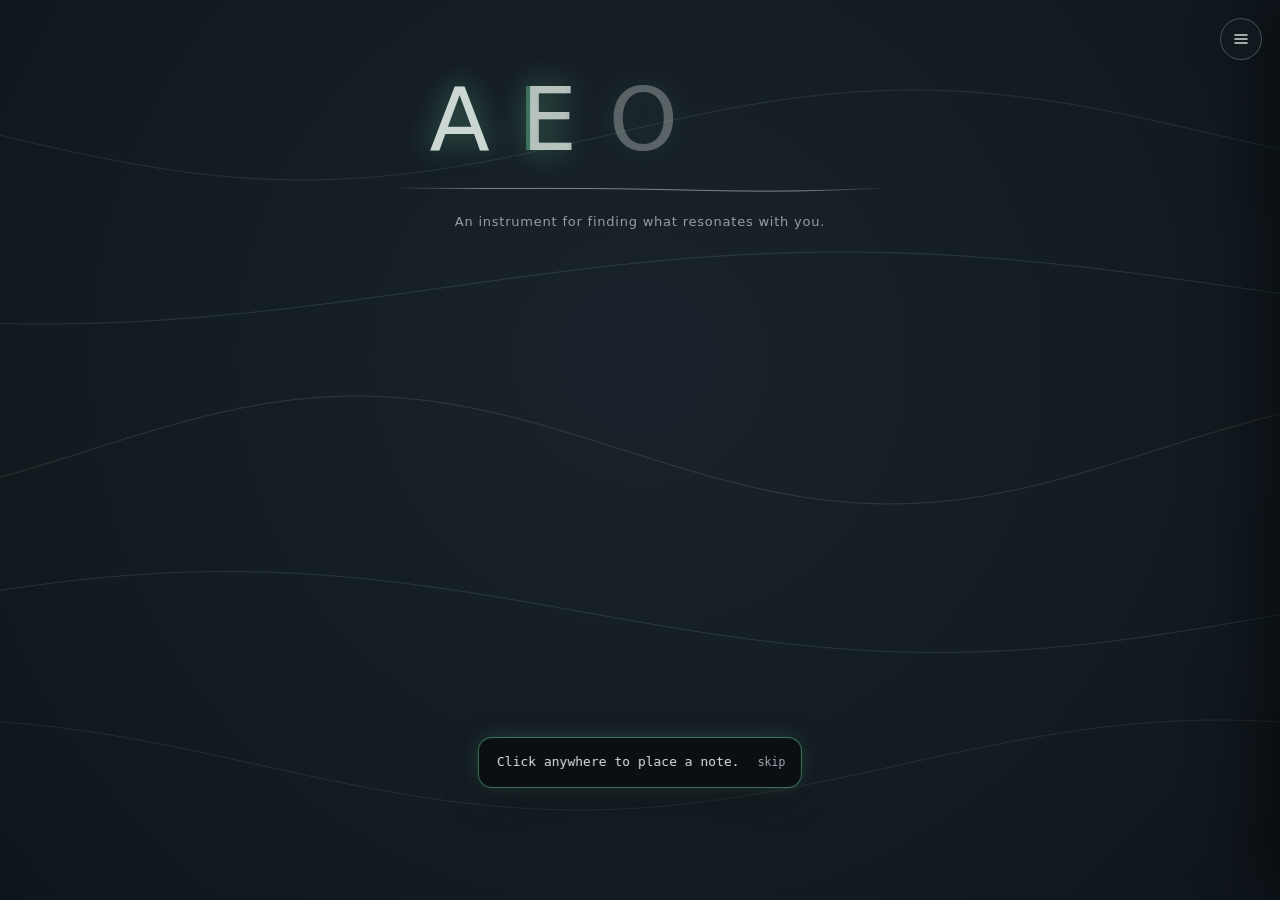
<file: index.html>
<!doctype html>
<html lang="en">
<!--
  Aeola — an instrument for finding what resonates with you.

  The name comes from the aeolian harp: an instrument played by the wind,
  whose strings sound their overtones when the air moves across them.

  A quiet homage to Brian Eno. To Music for Airports (1978), written for
  Cologne Bonn — which is why flight mode can tune the room to that
  airport's live traffic. To the tape loops of unequal length it was built
  from, which is why no two drones here retrigger in step. And to his idea
  that ambient music should be "as ignorable as it is interesting": Aeola
  is meant to work just as well half-listened-to in a plane seat as
  studied note by note.
-->
<head>
<meta charset="utf-8" />
<meta name="viewport" content="width=device-width, initial-scale=1" />
<title>Aeola</title>
<meta name="description" content="An instrument for finding what resonates with you. Hear what happens between notes: where they settle, where they clash.">
<meta name="theme-color" content="#0b0f12">
<link rel="manifest" href="manifest.webmanifest">
<link rel="icon" type="image/png" sizes="32x32" href="icons/favicon-32.png">
<link rel="apple-touch-icon" href="icons/apple-touch-icon.png">
<meta name="apple-mobile-web-app-capable" content="yes">
<meta name="mobile-web-app-capable" content="yes">
<meta name="apple-mobile-web-app-title" content="Aeola">
<meta name="apple-mobile-web-app-status-bar-style" content="black">
<!-- Link previews (Messages, LinkedIn, Slack…). Absolute URLs: most
     scrapers ignore relative ones. Update if Aeola moves to its own domain. -->
<meta property="og:type" content="website">
<meta property="og:url" content="https://aeola.vercel.app/">
<meta property="og:title" content="Aeola">
<meta property="og:description" content="An instrument for finding what resonates with you. Hear what happens between notes: where they settle, where they clash.">
<meta property="og:image" content="https://aeola.vercel.app/icons/og-image.png">
<meta property="og:image:width" content="1200">
<meta property="og:image:height" content="630">
<meta name="twitter:card" content="summary_large_image">
<link rel="stylesheet" href="css/aeola.css">
<!-- Anonymous usage counts (Umami): no cookies, no personal data. Counted only
     on the live site; the #hash (where a shared room lives) is never sent. -->
<script defer src="https://cloud.umami.is/script.js" data-website-id="f40b55ef-1174-4828-bca5-76272771ef7b"
        data-domains="aeola.vercel.app" data-exclude-hash="true" data-exclude-search="true" data-do-not-track="true"></script>
</head>
<body>
  <canvas id="stage"></canvas>
  <button class="menu-open" id="menuBtn" aria-label="Menu" aria-controls="menuDrawer" aria-expanded="false">
    <svg viewBox="0 0 18 18" aria-hidden="true"><path d="M3 5h12M3 9h12M3 13h12"/></svg>
  </button>
  <div class="menu-shade" id="menuScrim"></div>
  <div class="toast" id="maxNodesToast">All 8 notes are locked — unlock one to add another.</div>

  <div class="help-backdrop" id="helpBackdrop">
    <div class="help-modal">
      <button class="close-btn" id="helpModalClose">&times;</button>
      <div class="help-modal-title">Aeola</div>
      <ul class="help-list">
        <li>Tap a placed note to open its menu — lock it there, shape it, or move it.</li>
        <li class="desktop-only">Press space to dial in a note's sound before placing it.</li>
        <li>Press and drag before releasing to make a note bigger and louder.</li>
        <li>The little spinning discs are <b>synchroscopes</b>. Where two notes' overtones
            almost meet, they throb against each other — the disc turns once per throb and
            stands still when they lock. A shaking line is turbulence: overtones too close
            to fuse, too far apart to throb.</li>
        <li><b>north</b> picks the tuning. <b>magnetic</b> is the piano's: close to pure
            everywhere, exact nowhere. <b>true</b> tunes each chord to pure ratios, so it
            stops beating inside itself — but not with its neighbours. No tuning settles
            everything at once.</li>
        <li>Pure notes are single sine waves with no overtones to collide. Give a note a
            resonant, nasal or cold timbre to hear its overtones at work.</li>
        <li><b>autopilot</b> takes the controls. <b>drift</b> sets every note
            wandering. <b>flight</b> tunes it to live air traffic over a real airport —
            each aircraft becomes a note, rising through the registers as it climbs.</li>
      </ul>
      <button class="help-intro" id="helpIntroBtn">show the intro again</button>
      <p class="help-paper">For the theory and the mathematics, there is <a id="paperLink" href="theory.html" target="_blank" rel="noopener">a paper</a>.</p>
      <div class="help-ask">
        <span>Would you want Aeola as an app, with sound that keeps playing when the screen is off?</span>
        <button class="help-ask-btn" id="appInterestBtn">I'd want that</button>
      </div>
      <blockquote class="help-epigraph">
        “As artists we don’t finish it: we start it. It goes on to have a life without us, a life we didn’t predict.”
        <cite>Brian Eno &amp; Bette Adriaanse, <i>What Art Does: An Unfinished Theory</i></cite>
      </blockquote>
      <div class="help-foot">
        <div class="help-credit"><span id="versionStamp"></span> · Live traffic from adsb.lol (ODbL) · MP3 export by LAME (lame.sourceforge.net) · Anonymous usage counts, no cookies (Umami)</div>
        <div class="help-links">
          <a class="help-support" id="supportLink" href="https://ko-fi.com/aeola" target="_blank" rel="noopener">Support Aeola</a>
          <a class="help-feedback" id="feedbackLink">Feedback</a>
          <a class="help-source" id="sourceLink" href="https://github.com/orgfwd/aeola" target="_blank" rel="noopener">Source code (GPL)</a>
        </div>
      </div>
    </div>
  </div>
  <div class="shutter" id="shutter">
    <div class="shutter-blade top"></div>
    <div class="shutter-blade bottom"></div>
  </div>
  <div class="overlay">
    <div class="top">
      <!-- The opening title. Each letter arrives with a green twin a little
           out of step and beating against it; the beat slows and the pair
           lock, one letter after another, the way a string is tuned by ear.
           The line beneath is the string (title.js). Everything here steps
           aside at the first touch. -->
      <div class="title" id="title">
        <h1 class="wordmark" aria-label="Aeola">
          <span class="wm-l" data-l="A" aria-hidden="true">A</span><span class="wm-l" data-l="E" aria-hidden="true">E</span><span class="wm-l" data-l="O" aria-hidden="true">O</span><span class="wm-l" data-l="L" aria-hidden="true">L</span><span class="wm-l" data-l="A" aria-hidden="true">A</span>
        </h1>
        <div class="wm-string" aria-hidden="true">
          <svg viewBox="0 0 400 24" preserveAspectRatio="none"><defs><linearGradient id="wmStringFade" x1="0" x2="1" y1="0" y2="0"><stop offset="0" stop-color="rgb(226,236,230)" stop-opacity="0"/><stop offset="0.18" stop-color="rgb(226,236,230)" stop-opacity="0.5"/><stop offset="0.82" stop-color="rgb(226,236,230)" stop-opacity="0.5"/><stop offset="1" stop-color="rgb(226,236,230)" stop-opacity="0"/></linearGradient></defs><path id="wmStringPath" d="M0 12 L400 12" fill="none" stroke="url(#wmStringFade)" stroke-width="1" vector-effect="non-scaling-stroke"/></svg>
          <span class="wm-lamp"></span>
        </div>
        <p class="tagline">An instrument for finding what resonates with you.</p>
      </div>
      <div class="hint" id="hint">
        <p><span class="touch-only">Tap</span><span class="desktop-only">Click</span> anywhere for a soft note.</p>
        <p>Press and pull outward for a bigger, louder one.</p>
        <p><span class="touch-only">Tap</span><span class="desktop-only">Click</span> a note to lock it or shape its sound. Drag to move it.</p>
        <p class="desktop-only">Press space to shape a sound before you place it.</p>
        <p>Everything else is in the menu<span class="desktop-only">, top right</span>.</p>
      </div>
    </div>
  </div>

  <!-- The menu, grouped by intent, in the order you're likely to need it:
       let the room play, tune it, shape the sound, understand it, keep it —
       and, set apart at the end, clear it. Same menu on phone and desktop. -->
  <nav class="menu" id="menuDrawer" aria-label="Menu" aria-hidden="true">
    <div class="menu-head">
      <button class="menu-x" id="menuDrawerClose" aria-label="Close menu">&times;</button>
    </div>

    <section class="menu-group">
      <h2 class="menu-label">autopilot</h2>
      <div class="menu-row"><span class="row-title">flight</span><div class="seg" id="flightSeg" role="radiogroup" aria-label="Flight mode: live air traffic over a real airport"><button role="radio" data-value="-1">off</button><button role="radio" data-value="0">Arlanda</button><button role="radio" data-value="1">Cologne</button></div></div>
    </section>

    <section class="menu-group">
      <h2 class="menu-label">tuning</h2>
      <div class="menu-row"><span class="row-title">north</span><div class="seg" id="northSeg" role="radiogroup" aria-label="North: how the notes are tuned"><button role="radio" data-value="magnetic">magnetic</button><button role="radio" data-value="true">true</button></div></div>
      <div class="menu-row"><span class="row-title">new notes</span><div class="seg" id="qualitySeg" role="radiogroup" aria-label="Chord quality of new notes"><button role="radio" data-value="random">random</button><button role="radio" data-value="major">major</button><button role="radio" data-value="minor">minor</button></div></div>
      <div class="menu-row"><span class="row-title">notes</span><div class="seg" id="notesSeg" role="radiogroup" aria-label="Notes in the grid: 7 (the white keys) or all 12"><button role="radio" data-value="7">7</button><button role="radio" data-value="12">12</button></div></div>
    </section>

    <section class="menu-group">
      <h2 class="menu-label">sound</h2>
      <button class="menu-item" id="weatherBtn" data-closes-menu><svg class="item-icon" viewBox="0 0 20 20" aria-hidden="true"><path d="M6 14h8a3 3 0 0 0 .4-6A4.5 4.5 0 0 0 5.8 8.6 2.8 2.8 0 0 0 6 14z"/><path d="M4 17h6M12 17h3"/></svg><span class="item-text"><span class="item-title">weather</span><span class="item-sub">shimmer · saturation · phase</span></span><svg class="item-chev" viewBox="0 0 10 10" aria-hidden="true"><path d="M3.5 2 6.5 5 3.5 8"/></svg></button>
      <button class="menu-item" id="captureBtn"><svg class="item-icon" viewBox="0 0 20 20" aria-hidden="true"><rect x="7.5" y="2.5" width="5" height="9" rx="2.5"/><path d="M4.5 9.5a5.5 5.5 0 0 0 11 0M10 15v2.5"/></svg><span class="item-text"><span class="item-title">field recording</span><span class="item-sub">loop 3 seconds from the mic</span></span></button>
    </section>

    <section class="menu-group">
      <h2 class="menu-label">see &amp; learn</h2>
      <button class="menu-item" id="snapshotBtn" data-closes-menu><svg class="item-icon" viewBox="0 0 20 20" aria-hidden="true"><circle cx="10" cy="10" r="7"/><circle cx="10" cy="10" r="2.6"/></svg><span class="item-text"><span class="item-title">snapshot</span><span class="item-sub">the harmony right now</span></span><svg class="item-chev" viewBox="0 0 10 10" aria-hidden="true"><path d="M3.5 2 6.5 5 3.5 8"/></svg></button>
      <div class="menu-row"><span class="row-title">show</span><div class="seg chips" role="group" aria-label="Show on the canvas"><button id="gridToggle" role="switch" aria-checked="false">grid</button><button id="revealToggle" role="switch" aria-checked="false">chord names</button></div></div>
      <button class="menu-item" id="helpBtnMobile" data-closes-menu><svg class="item-icon" viewBox="0 0 20 20" aria-hidden="true"><circle cx="10" cy="10" r="7"/><path d="M8 8a2 2 0 1 1 2.6 1.9c-.4.2-.6.5-.6.9v.7"/><circle cx="10" cy="13.8" r=".4"/></svg><span class="item-text"><span class="item-title">how this works</span><span class="item-sub">synchroscopes, north, autopilot</span></span><svg class="item-chev" viewBox="0 0 10 10" aria-hidden="true"><path d="M3.5 2 6.5 5 3.5 8"/></svg></button>
    </section>

    <section class="menu-group">
      <h2 class="menu-label">keep</h2>
      <button class="menu-item" id="exportBtn"><svg class="item-icon" viewBox="0 0 20 20" aria-hidden="true"><path d="M10 3v9M6.5 8.5 10 12l3.5-3.5M4 15.5h12"/></svg><span class="item-text"><span class="item-title">export MP3</span><span class="item-sub">record what you hear, save it as a file</span></span></button>
    </section>

    <button class="menu-clear" id="clearBtn">clear the airspace</button>
  </nav>

  <!-- The two controls worth a thumb, revealed once they mean something
       (lock all after the first note, drift after the second). -->
  <div class="mobile-dock">
    <button class="dock-btn" id="dockDriftBtn" hidden></button>
    <button class="dock-btn" id="dockLockBtn" hidden>lock all</button>
  </div>

  <!-- First-run intro: one line at a time, advancing when you do the thing. -->
  <div class="coach" id="coach" hidden>
    <span class="coach-text" id="coachText"></span>
    <button class="coach-skip" id="coachSkip">skip</button>
  </div>

  <div class="node-panel" id="nodePanel">
    <button class="close-btn" id="nodePanelClose">&times;</button>
    <div class="panel-title" id="panelTitle">next note — set it up, then tap anywhere to place</div>
    <div class="panel-row">
      <div class="reveal-toggle" id="lockToggle">
        <span>lock in place</span>
        <span class="switch"></span>
      </div>
    </div>
    <div class="panel-row">
      <div class="panel-label">timbre</div>
      <div class="pill-group" id="timbreGroup">
        <div class="pill" data-value="pure">pure</div>
        <div class="pill" data-value="warm">warm</div>
        <div class="pill" data-value="resonant">resonant</div>
        <div class="pill" data-value="nasal">nasal</div>
      </div>
    </div>
    <div class="panel-row">
      <div class="panel-label">tonal color</div>
      <div class="pill-group" id="colorGroup">
        <div class="pill" data-value="triad">triad</div>
        <div class="pill" data-value="add9">+9</div>
        <div class="pill" data-value="sus4">sus4</div>
        <div class="pill" data-value="open5th">open 5th</div>
      </div>
    </div>
    <div class="panel-row">
      <div class="panel-label">vibrato</div>
      <input type="range" id="vibratoSlider" min="0" max="100" value="35">
    </div>
    <div class="panel-row">
      <div class="panel-label">reverb</div>
      <input type="range" id="reverbSlider" min="0" max="100" value="0">
    </div>
    <div class="panel-row">
      <div class="panel-label">delay</div>
      <input type="range" id="delaySlider" min="0" max="100" value="60">
    </div>
    <div class="panel-row">
      <div class="panel-label">stretch</div>
      <input type="range" id="stretchSlider" min="0" max="100" value="20">
    </div>
  </div>

  <div class="node-panel" id="fieldPanel">
    <button class="close-btn" id="fieldPanelClose">&times;</button>
    <div class="panel-title visible">field recording</div>
    <div class="panel-row">
      <div class="panel-label">strength</div>
      <input type="range" id="fieldStrengthSlider" min="0" max="100" value="50">
    </div>
    <div class="panel-row">
      <button class="remove-btn" id="fieldRemoveBtn">remove recording</button>
    </div>
  </div>

  <div class="node-panel" id="weatherPanel">
    <button class="close-btn" id="weatherPanelClose">&times;</button>
    <div class="panel-title visible">weather · the whole mix</div>
    <div class="panel-row">
      <div class="reveal-toggle" id="weatherToggle">
        <span>on</span>
        <span class="switch"></span>
      </div>
    </div>
    <div class="panel-row">
      <div class="panel-label">shimmer</div>
      <input type="range" id="weatherReverbSlider" min="0" max="100" value="35">
    </div>
    <div class="panel-row">
      <div class="panel-label">saturation</div>
      <input type="range" id="weatherDistSlider" min="0" max="100" value="25">
    </div>
    <div class="panel-row">
      <div class="panel-label">phase</div>
      <input type="range" id="weatherPhaseSlider" min="0" max="100" value="30">
    </div>
  </div>

  <div class="snapshot-panel" id="snapshotPanel">
    <button class="close-btn" id="snapshotPanelClose">&times;</button>
    <h2>Snapshot</h2>
    <div class="snap-time" id="snapTime"></div>
    <canvas class="wheel-canvas" id="wheelCanvas" width="200" height="200"></canvas>
    <div id="snapshotBody"></div>
    <div class="snap-section">
      <div class="snap-label">saved</div>
      <div id="savedList"></div>
    </div>
  </div>

<script src="js/version.js"></script>
<script src="js/core.js"></script>
<script src="js/title.js"></script>
<script src="js/metrics.js"></script>
<script src="js/audio.js"></script>
<script src="js/harmony.js"></script>
<script src="js/capture.js"></script>
<script src="js/room.js"></script>
<script src="js/drift.js"></script>
<script src="js/flight.js"></script>
<script src="js/synchroscope.js"></script>
<script src="js/render.js"></script>
<script src="js/chrome.js"></script>
<script src="js/panels.js"></script>
<script src="js/snapshot.js"></script>
<script src="js/input.js"></script>
<script src="js/coach.js"></script>
<script src="js/main.js"></script>
</body>
</html>
</file>
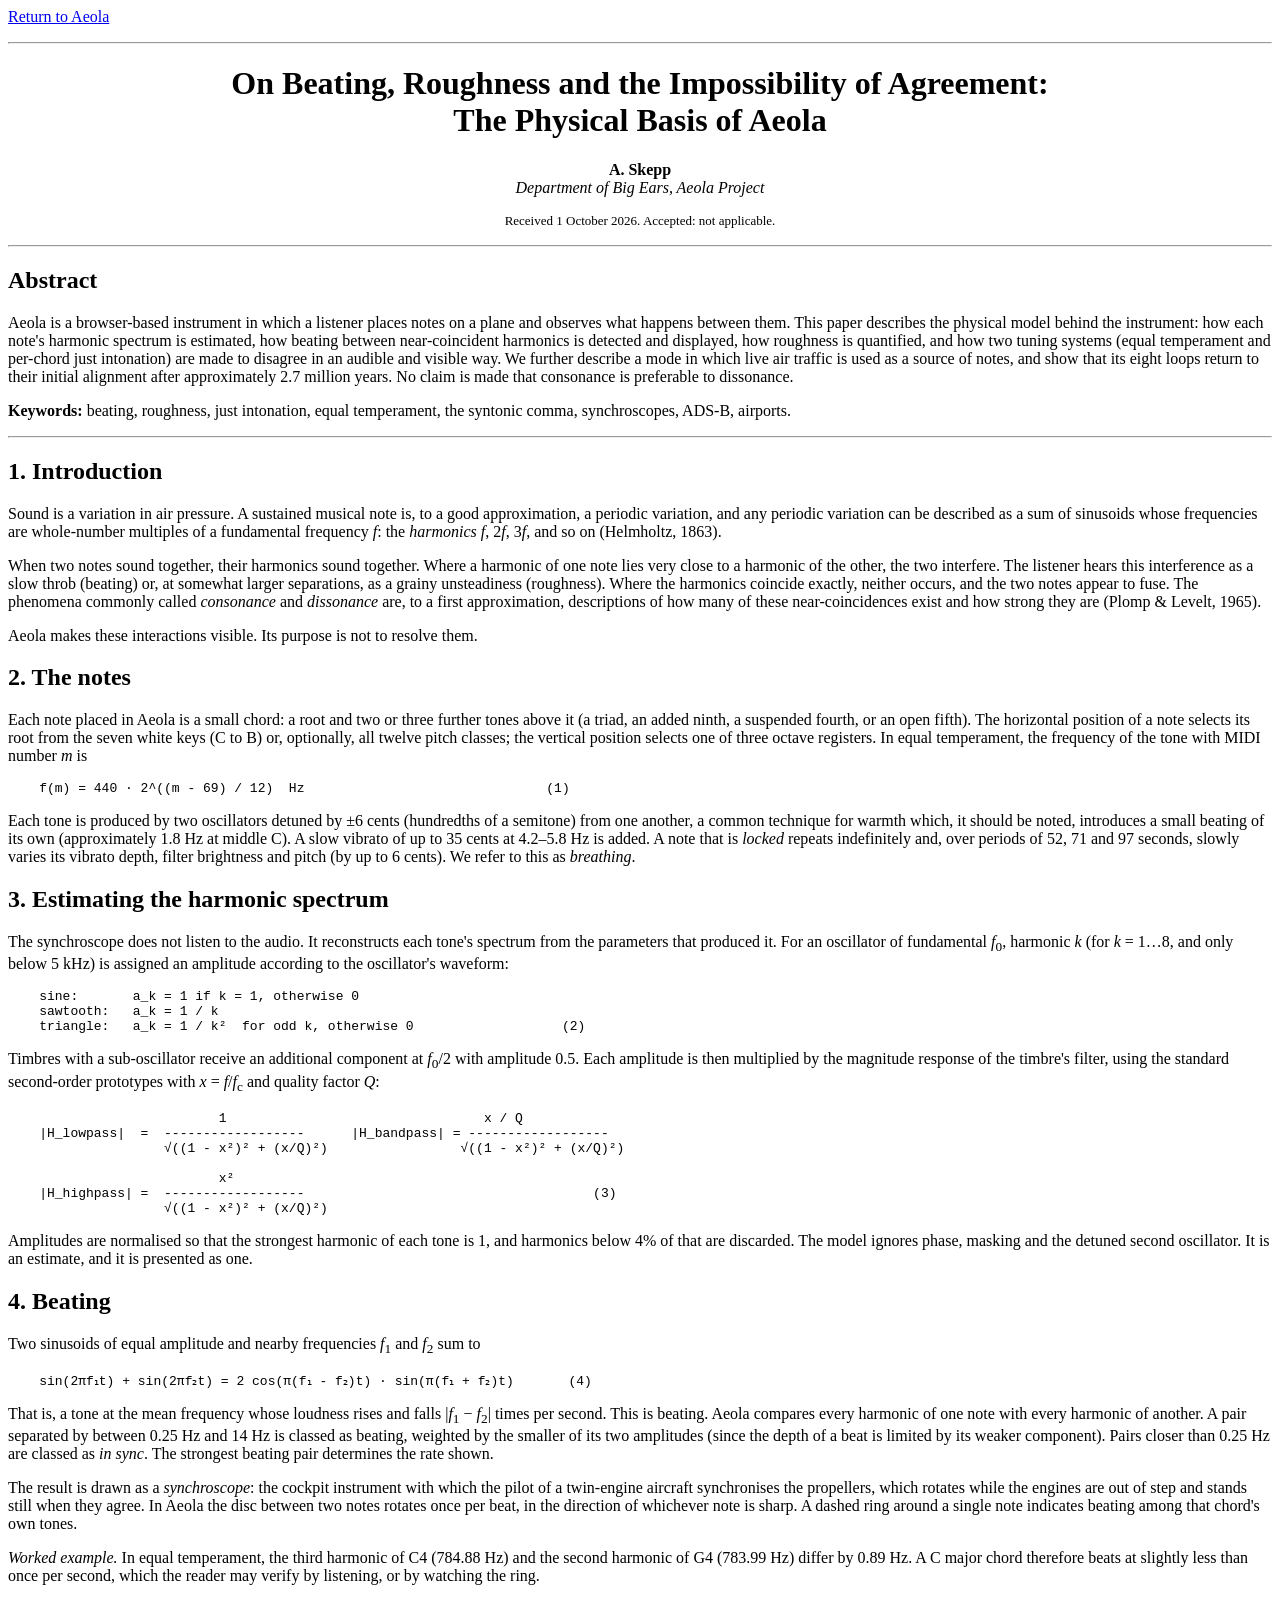
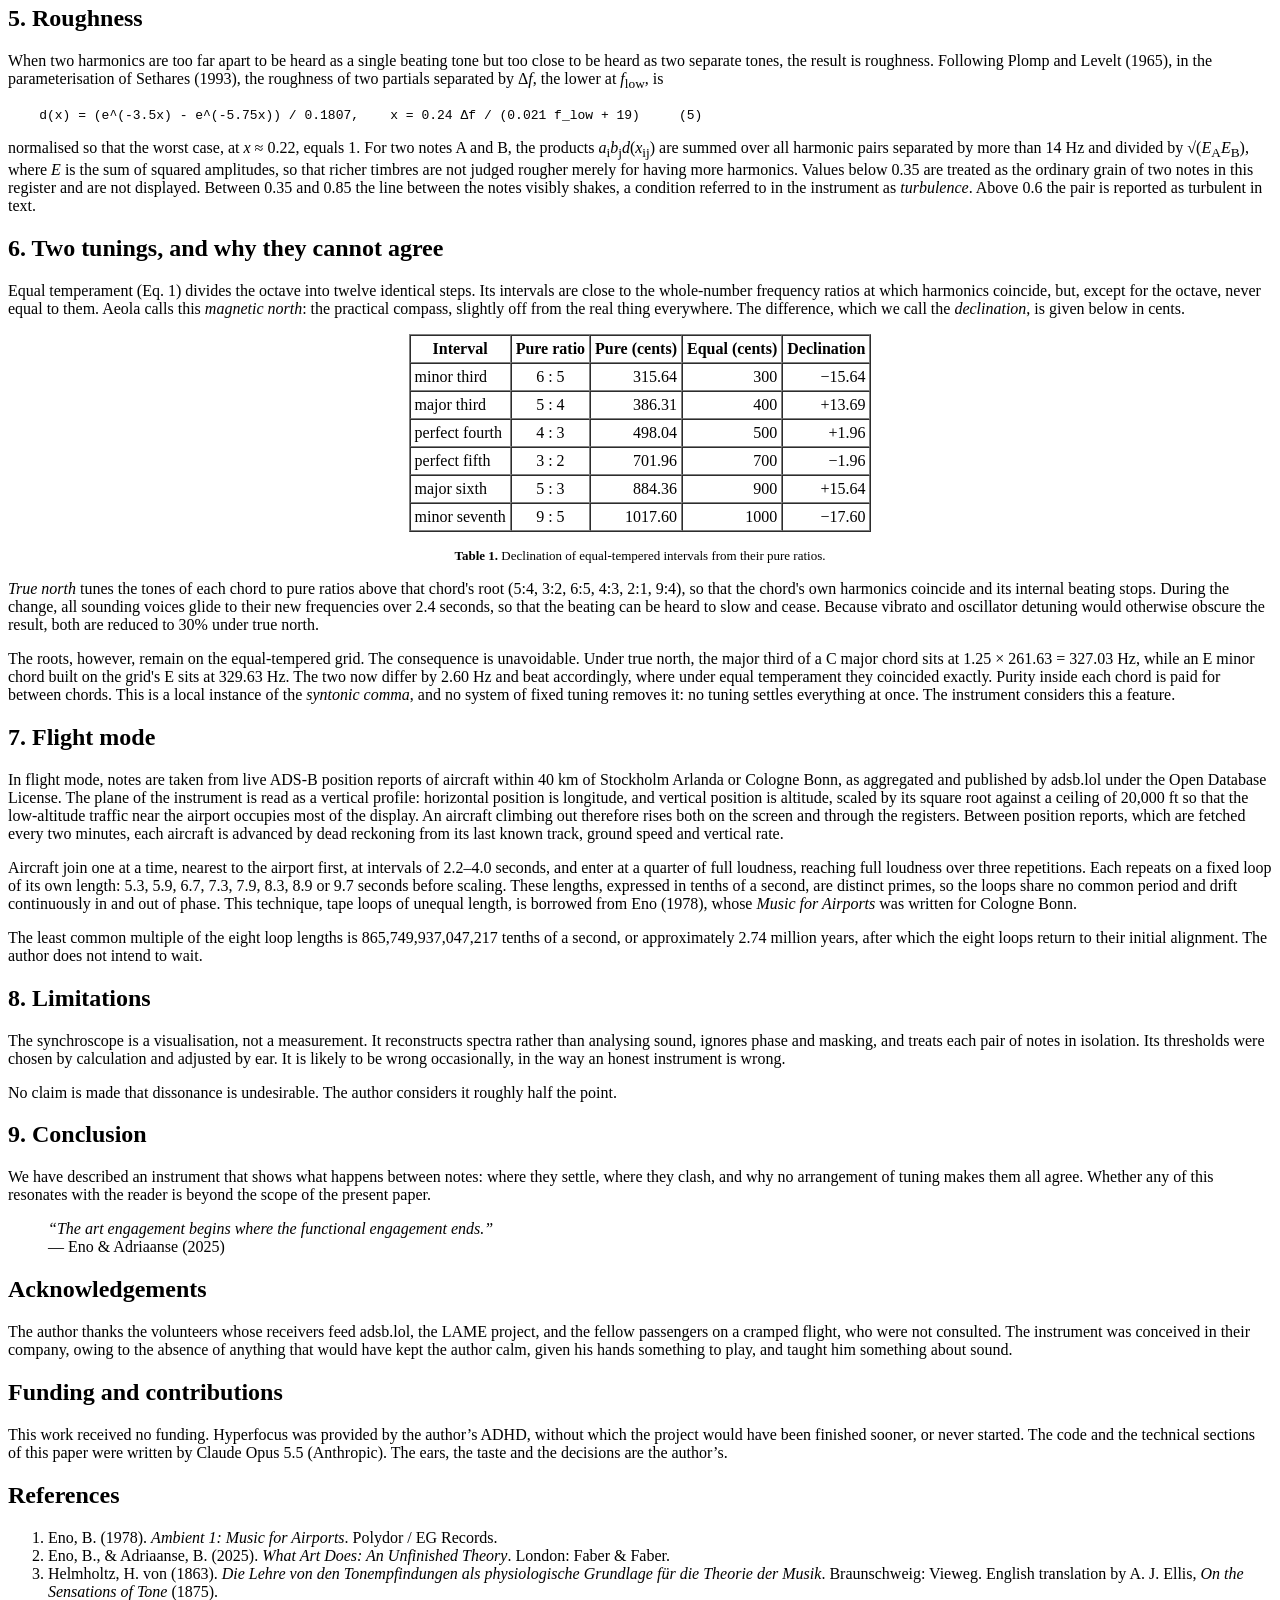
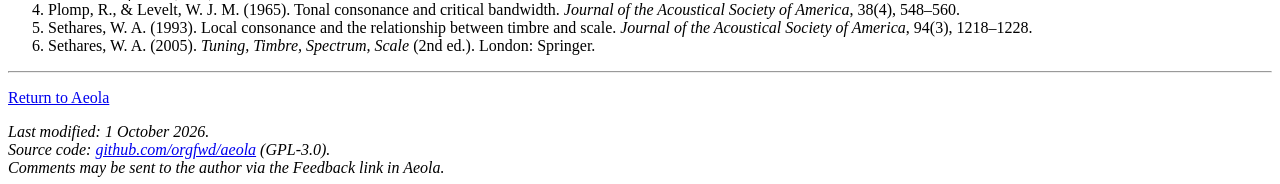
<file: theory.html>
<!DOCTYPE HTML PUBLIC "-//W3C//DTD HTML 3.2 Final//EN">
<html>
<head>
<title>On Beating, Roughness and the Impossibility of Agreement</title>
<!-- One concession to the present: without this, phones show the page at
     a quarter of its size. Everything else is as it would have been. -->
<meta name="viewport" content="width=device-width, initial-scale=1">
</head>
<body bgcolor="#FFFFFF" text="#000000" link="#0000EE" vlink="#551A8B" alink="#FF0000">
<font face="Times New Roman, Times, serif">

<p><a href="./">Return to Aeola</a></p>

<hr>

<center>
<h1>On Beating, Roughness and the Impossibility of Agreement:<br>
The Physical Basis of Aeola</h1>

<p><b>A. Skepp</b><br>
<i>Department of Big Ears, Aeola Project</i></p>

<p><font size="2">Received 1 October 2026. Accepted: not applicable.</font></p>
</center>

<hr>

<h2>Abstract</h2>

<p>Aeola is a browser-based instrument in which a listener places notes on a plane and observes what happens between them. This paper describes the physical model behind the instrument: how each note's harmonic spectrum is estimated, how beating between near-coincident harmonics is detected and displayed, how roughness is quantified, and how two tuning systems (equal temperament and per-chord just intonation) are made to disagree in an audible and visible way. We further describe a mode in which live air traffic is used as a source of notes, and show that its eight loops return to their initial alignment after approximately 2.7 million years. No claim is made that consonance is preferable to dissonance.</p>

<p><b>Keywords:</b> beating, roughness, just intonation, equal temperament, the syntonic comma, synchroscopes, ADS-B, airports.</p>

<hr>

<h2>1. Introduction</h2>

<p>Sound is a variation in air pressure. A sustained musical note is, to a good approximation, a periodic variation, and any periodic variation can be described as a sum of sinusoids whose frequencies are whole-number multiples of a fundamental frequency <i>f</i>: the <i>harmonics</i> <i>f</i>, 2<i>f</i>, 3<i>f</i>, and so on (Helmholtz, 1863).</p>

<p>When two notes sound together, their harmonics sound together. Where a harmonic of one note lies very close to a harmonic of the other, the two interfere. The listener hears this interference as a slow throb (beating) or, at somewhat larger separations, as a grainy unsteadiness (roughness). Where the harmonics coincide exactly, neither occurs, and the two notes appear to fuse. The phenomena commonly called <i>consonance</i> and <i>dissonance</i> are, to a first approximation, descriptions of how many of these near-coincidences exist and how strong they are (Plomp &amp; Levelt, 1965).</p>

<p>Aeola makes these interactions visible. Its purpose is not to resolve them.</p>

<h2>2. The notes</h2>

<p>Each note placed in Aeola is a small chord: a root and two or three further tones above it (a triad, an added ninth, a suspended fourth, or an open fifth). The horizontal position of a note selects its root from the seven white keys (C to B) or, optionally, all twelve pitch classes; the vertical position selects one of three octave registers. In equal temperament, the frequency of the tone with MIDI number <i>m</i> is</p>

<pre>
    f(m) = 440 &middot; 2^((m - 69) / 12)  Hz                               (1)
</pre>

<p>Each tone is produced by two oscillators detuned by &plusmn;6 cents (hundredths of a semitone) from one another, a common technique for warmth which, it should be noted, introduces a small beating of its own (approximately 1.8 Hz at middle C). A slow vibrato of up to 35 cents at 4.2&ndash;5.8 Hz is added. A note that is <i>locked</i> repeats indefinitely and, over periods of 52, 71 and 97 seconds, slowly varies its vibrato depth, filter brightness and pitch (by up to 6 cents). We refer to this as <i>breathing</i>.</p>

<h2>3. Estimating the harmonic spectrum</h2>

<p>The synchroscope does not listen to the audio. It reconstructs each tone's spectrum from the parameters that produced it. For an oscillator of fundamental <i>f</i><sub>0</sub>, harmonic <i>k</i> (for <i>k</i> = 1&hellip;8, and only below 5 kHz) is assigned an amplitude according to the oscillator's waveform:</p>

<pre>
    sine:       a_k = 1 if k = 1, otherwise 0
    sawtooth:   a_k = 1 / k
    triangle:   a_k = 1 / k&sup2;  for odd k, otherwise 0                   (2)
</pre>

<p>Timbres with a sub-oscillator receive an additional component at <i>f</i><sub>0</sub>/2 with amplitude 0.5. Each amplitude is then multiplied by the magnitude response of the timbre's filter, using the standard second-order prototypes with <i>x</i> = <i>f</i>/<i>f</i><sub>c</sub> and quality factor <i>Q</i>:</p>

<pre>
                           1                                 x / Q
    |H_lowpass|  =  ------------------      |H_bandpass| = ------------------
                    &radic;((1 - x&sup2;)&sup2; + (x/Q)&sup2;)                 &radic;((1 - x&sup2;)&sup2; + (x/Q)&sup2;)

                           x&sup2;
    |H_highpass| =  ------------------                                     (3)
                    &radic;((1 - x&sup2;)&sup2; + (x/Q)&sup2;)
</pre>

<p>Amplitudes are normalised so that the strongest harmonic of each tone is 1, and harmonics below 4% of that are discarded. The model ignores phase, masking and the detuned second oscillator. It is an estimate, and it is presented as one.</p>

<h2>4. Beating</h2>

<p>Two sinusoids of equal amplitude and nearby frequencies <i>f</i><sub>1</sub> and <i>f</i><sub>2</sub> sum to</p>

<pre>
    sin(2&pi;f&#8321;t) + sin(2&pi;f&#8322;t) = 2 cos(&pi;(f&#8321; - f&#8322;)t) &middot; sin(&pi;(f&#8321; + f&#8322;)t)       (4)
</pre>

<p>That is, a tone at the mean frequency whose loudness rises and falls |<i>f</i><sub>1</sub> &minus; <i>f</i><sub>2</sub>| times per second. This is beating. Aeola compares every harmonic of one note with every harmonic of another. A pair separated by between 0.25 Hz and 14 Hz is classed as beating, weighted by the smaller of its two amplitudes (since the depth of a beat is limited by its weaker component). Pairs closer than 0.25 Hz are classed as <i>in sync</i>. The strongest beating pair determines the rate shown.</p>

<p>The result is drawn as a <i>synchroscope</i>: the cockpit instrument with which the pilot of a twin-engine aircraft synchronises the propellers, which rotates while the engines are out of step and stands still when they agree. In Aeola the disc between two notes rotates once per beat, in the direction of whichever note is sharp. A dashed ring around a single note indicates beating among that chord's own tones.</p>

<p><i>Worked example.</i> In equal temperament, the third harmonic of C4 (784.88 Hz) and the second harmonic of G4 (783.99 Hz) differ by 0.89 Hz. A C major chord therefore beats at slightly less than once per second, which the reader may verify by listening, or by watching the ring.</p>

<h2>5. Roughness</h2>

<p>When two harmonics are too far apart to be heard as a single beating tone but too close to be heard as two separate tones, the result is roughness. Following Plomp and Levelt (1965), in the parameterisation of Sethares (1993), the roughness of two partials separated by &Delta;<i>f</i>, the lower at <i>f</i><sub>low</sub>, is</p>

<pre>
    d(x) = (e^(-3.5x) - e^(-5.75x)) / 0.1807,    x = 0.24 &Delta;f / (0.021 f_low + 19)     (5)
</pre>

<p>normalised so that the worst case, at <i>x</i> &asymp; 0.22, equals 1. For two notes A and B, the products <i>a</i><sub>i</sub><i>b</i><sub>j</sub><i>d</i>(<i>x</i><sub>ij</sub>) are summed over all harmonic pairs separated by more than 14 Hz and divided by &radic;(<i>E</i><sub>A</sub><i>E</i><sub>B</sub>), where <i>E</i> is the sum of squared amplitudes, so that richer timbres are not judged rougher merely for having more harmonics. Values below 0.35 are treated as the ordinary grain of two notes in this register and are not displayed. Between 0.35 and 0.85 the line between the notes visibly shakes, a condition referred to in the instrument as <i>turbulence</i>. Above 0.6 the pair is reported as turbulent in text.</p>

<h2>6. Two tunings, and why they cannot agree</h2>

<p>Equal temperament (Eq. 1) divides the octave into twelve identical steps. Its intervals are close to the whole-number frequency ratios at which harmonics coincide, but, except for the octave, never equal to them. Aeola calls this <i>magnetic north</i>: the practical compass, slightly off from the real thing everywhere. The difference, which we call the <i>declination</i>, is given below in cents.</p>

<center>
<table border="1" cellpadding="4" cellspacing="0">
<tr><th>Interval</th><th>Pure ratio</th><th>Pure (cents)</th><th>Equal (cents)</th><th>Declination</th></tr>
<tr><td>minor third</td><td align="center">6 : 5</td><td align="right">315.64</td><td align="right">300</td><td align="right">&minus;15.64</td></tr>
<tr><td>major third</td><td align="center">5 : 4</td><td align="right">386.31</td><td align="right">400</td><td align="right">+13.69</td></tr>
<tr><td>perfect fourth</td><td align="center">4 : 3</td><td align="right">498.04</td><td align="right">500</td><td align="right">+1.96</td></tr>
<tr><td>perfect fifth</td><td align="center">3 : 2</td><td align="right">701.96</td><td align="right">700</td><td align="right">&minus;1.96</td></tr>
<tr><td>major sixth</td><td align="center">5 : 3</td><td align="right">884.36</td><td align="right">900</td><td align="right">+15.64</td></tr>
<tr><td>minor seventh</td><td align="center">9 : 5</td><td align="right">1017.60</td><td align="right">1000</td><td align="right">&minus;17.60</td></tr>
</table>
<p><font size="2"><b>Table 1.</b> Declination of equal-tempered intervals from their pure ratios.</font></p>
</center>

<p><i>True north</i> tunes the tones of each chord to pure ratios above that chord's root (5:4, 3:2, 6:5, 4:3, 2:1, 9:4), so that the chord's own harmonics coincide and its internal beating stops. During the change, all sounding voices glide to their new frequencies over 2.4 seconds, so that the beating can be heard to slow and cease. Because vibrato and oscillator detuning would otherwise obscure the result, both are reduced to 30% under true north.</p>

<p>The roots, however, remain on the equal-tempered grid. The consequence is unavoidable. Under true north, the major third of a C major chord sits at 1.25 &times; 261.63 = 327.03 Hz, while an E minor chord built on the grid's E sits at 329.63 Hz. The two now differ by 2.60 Hz and beat accordingly, where under equal temperament they coincided exactly. Purity inside each chord is paid for between chords. This is a local instance of the <i>syntonic comma</i>, and no system of fixed tuning removes it: no tuning settles everything at once. The instrument considers this a feature.</p>

<h2>7. Flight mode</h2>

<p>In flight mode, notes are taken from live ADS-B position reports of aircraft within 40 km of Stockholm Arlanda or Cologne Bonn, as aggregated and published by adsb.lol under the Open Database License. The plane of the instrument is read as a vertical profile: horizontal position is longitude, and vertical position is altitude, scaled by its square root against a ceiling of 20,000 ft so that the low-altitude traffic near the airport occupies most of the display. An aircraft climbing out therefore rises both on the screen and through the registers. Between position reports, which are fetched every two minutes, each aircraft is advanced by dead reckoning from its last known track, ground speed and vertical rate.</p>

<p>Aircraft join one at a time, nearest to the airport first, at intervals of 2.2&ndash;4.0 seconds, and enter at a quarter of full loudness, reaching full loudness over three repetitions. Each repeats on a fixed loop of its own length: 5.3, 5.9, 6.7, 7.3, 7.9, 8.3, 8.9 or 9.7 seconds before scaling. These lengths, expressed in tenths of a second, are distinct primes, so the loops share no common period and drift continuously in and out of phase. This technique, tape loops of unequal length, is borrowed from Eno (1978), whose <i>Music for Airports</i> was written for Cologne Bonn.</p>

<p>The least common multiple of the eight loop lengths is 865,749,937,047,217 tenths of a second, or approximately 2.74 million years, after which the eight loops return to their initial alignment. The author does not intend to wait.</p>

<h2>8. Limitations</h2>

<p>The synchroscope is a visualisation, not a measurement. It reconstructs spectra rather than analysing sound, ignores phase and masking, and treats each pair of notes in isolation. Its thresholds were chosen by calculation and adjusted by ear. It is likely to be wrong occasionally, in the way an honest instrument is wrong.</p>

<p>No claim is made that dissonance is undesirable. The author considers it roughly half the point.</p>

<h2>9. Conclusion</h2>

<p>We have described an instrument that shows what happens between notes: where they settle, where they clash, and why no arrangement of tuning makes them all agree. Whether any of this resonates with the reader is beyond the scope of the present paper.</p>

<blockquote>
<p><i>&ldquo;The art engagement begins where the functional engagement ends.&rdquo;</i><br>
&mdash; Eno &amp; Adriaanse (2025)</p>
</blockquote>

<h2>Acknowledgements</h2>

<p>The author thanks the volunteers whose receivers feed adsb.lol, the LAME project, and the fellow passengers on a cramped flight, who were not consulted. The instrument was conceived in their company, owing to the absence of anything that would have kept the author calm, given his hands something to play, and taught him something about sound.</p>

<h2>Funding and contributions</h2>

<p>This work received no funding. Hyperfocus was provided by the author&rsquo;s ADHD, without which the project would have been finished sooner, or never started. The code and the technical sections of this paper were written by Claude Opus 5.5 (Anthropic). The ears, the taste and the decisions are the author&rsquo;s.</p>

<h2>References</h2>

<ol>
<li>Eno, B. (1978). <i>Ambient 1: Music for Airports</i>. Polydor / EG Records.</li>
<li>Eno, B., &amp; Adriaanse, B. (2025). <i>What Art Does: An Unfinished Theory</i>. London: Faber &amp; Faber.</li>
<li>Helmholtz, H. von (1863). <i>Die Lehre von den Tonempfindungen als physiologische Grundlage f&uuml;r die Theorie der Musik</i>. Braunschweig: Vieweg. English translation by A. J. Ellis, <i>On the Sensations of Tone</i> (1875).</li>
<li>Plomp, R., &amp; Levelt, W. J. M. (1965). Tonal consonance and critical bandwidth. <i>Journal of the Acoustical Society of America</i>, 38(4), 548&ndash;560.</li>
<li>Sethares, W. A. (1993). Local consonance and the relationship between timbre and scale. <i>Journal of the Acoustical Society of America</i>, 94(3), 1218&ndash;1228.</li>
<li>Sethares, W. A. (2005). <i>Tuning, Timbre, Spectrum, Scale</i> (2nd ed.). London: Springer.</li>
</ol>

<hr>

<p><a href="./">Return to Aeola</a></p>

<address>
Last modified: 1 October 2026.<br>
Source code: <a href="https://github.com/orgfwd/aeola">github.com/orgfwd/aeola</a> (GPL-3.0).<br>
Comments may be sent to the author via the Feedback link in Aeola.
</address>

</font>
</body>
</html>
</file>
<file: css/aeola.css>
/* ============================================================
   Aeola v12 — "Mesh": warm charcoal ground, a soft multi-hue
   gradient wash, glassy translucent chrome. Same functionality
   as v11 end to end — this pass only changes how it looks and
   how interaction feels underfoot (motion, glow, glass).
   ============================================================ */
:root {
  /* "Night instrument panel" — a dark glass cockpit / EFIS display,
     not a paper sectional chart: same navigation vocabulary (isogons,
     contours, bearings), rendered as thin glowing lines on black
     glass instead of ink on cream, to keep the calm, night-flight
     character the room already had. */
  color-scheme: dark;
  --accent: 110, 214, 160;   /* instrument-panel phosphor green — primary */
  --accent2: 224, 168, 84;   /* caution amber — secondary glow, recording state */
  --paper: 226, 236, 230;
  --glass: rgba(180, 210, 195, 0.10);
  --glass-strong: rgba(180, 210, 195, 0.16);
  --glass-line: rgba(180, 210, 195, 0.30);
  --panel-bg: rgba(8, 12, 13, 0.74);
}
@media (prefers-reduced-motion: reduce) {
  .tagline, .hint p { animation: none; opacity: 1; }
  .wm-l.wm-locked { animation: none; }
  .node-panel, .snapshot-panel, .reveal-toggle .switch, .toast, .help-backdrop, .help-modal { transition-duration: 0.01ms !important; }
  .rel-detail { animation: none; }
  .snap-chip.chip-new { animation: none; box-shadow: 0 0 0 2px rgba(var(--accent2), 0.4); }
}
* {
  box-sizing: border-box;
  -webkit-tap-highlight-color: transparent;
  -webkit-touch-callout: none;
  user-select: none;
}
input, textarea {
  -webkit-user-select: text;
  user-select: text;
}
html, body {
  height: 100%;
  margin: 0;
  overflow: hidden;
  background: #0f1519;
}
body {
  font-family: -apple-system, "Segoe UI", system-ui, Helvetica, Arial, sans-serif;
}
canvas {
  display: block;
  width: 100vw;
  height: 100vh;
  touch-action: none;
  cursor: crosshair;
}
.overlay {
  position: fixed;
  inset: 0;
  pointer-events: none;
  display: flex;
  flex-direction: column;
  justify-content: space-between;
  padding: 22px 22px 18px;
}
.top {
  text-align: center;
}
/* ── The opening title: a film's first frame rather than a logo. It only
   exists before the first touch, so it can afford to be large. title.js
   drives three custom properties per letter while it tunes in:
   --wm-a (the letter's own brightness, which beats), --wm-dx (how far its
   green twin sways) and --wm-g (how visible the twin still is). */
.title {
  margin-top: clamp(4px, 6vh, 64px);
  transition: opacity 1.4s ease;
}
.title.hidden { opacity: 0; }
.wordmark {
  display: flex;
  justify-content: center;
  gap: 0.36em;
  margin: 0;
  /* the gap sits between letters only, so no trailing-tracking offset */
  font-family: -apple-system, "SF Pro Display", "Segoe UI", system-ui, sans-serif;
  font-weight: 200;
  font-size: clamp(38px, min(8.5vw, 11vh), 88px);
  line-height: 1;
  color: rgb(var(--paper));
}
.wm-l {
  position: relative;
  display: inline-block;
  opacity: var(--wm-a, 0);
  text-shadow: 0 0 calc(0.35em) rgba(var(--accent), 0.28);
}
/* The twin: the same letter in the room's green, a little out of tune. */
.wm-l::after {
  content: attr(data-l);
  position: absolute;
  inset: 0;
  color: rgb(var(--accent));
  opacity: var(--wm-g, 0);
  transform: translateX(var(--wm-dx, 0));
  text-shadow: 0 0 0.3em rgba(var(--accent), 0.6);
  mix-blend-mode: screen;
  pointer-events: none;
}
/* The moment a pair agrees: one soft bloom, then the steady glow. */
.wm-l.wm-locked { animation: wmLock 1.3s cubic-bezier(0.16, 1, 0.3, 1); }
@keyframes wmLock {
  0% { text-shadow: 0 0 0.12em rgba(var(--accent), 0.95), 0 0 0.6em rgba(var(--accent), 0.55); }
  100% { text-shadow: 0 0 0.35em rgba(var(--accent), 0.28); }
}
.wm-string {
  position: relative;
  width: min(78vw, 5.6em);
  font-size: clamp(38px, min(8.5vw, 11vh), 88px); /* so em matches the wordmark */
  height: 24px;
  margin: 0.14em auto 0;
}
.wm-string svg { display: block; width: 100%; height: 100%; overflow: visible; }
/* The amber lamp at the string's end: lights once the word is in tune. */
.wm-lamp {
  position: absolute;
  right: -2px;
  top: 50%;
  width: 6px;
  height: 6px;
  margin-top: -3px;
  border-radius: 50%;
  background: rgb(var(--accent2));
  box-shadow: 0 0 10px 1px rgba(var(--accent2), 0.7);
  opacity: 0;
  transition: opacity 1.2s ease;
}
.title.in-tune .wm-lamp { opacity: 1; animation: dotPulse 4.5s ease-in-out 1.2s infinite; }
@keyframes dotPulse {
  0%, 100% { opacity: 0.65; transform: scale(1); }
  50% { opacity: 1; transform: scale(1.25); }
}
.tagline {
  margin: 14px auto 0;
  max-width: 34em;
  font-size: 13px;
  font-weight: 400;
  letter-spacing: 0.06em;
  color: rgba(var(--paper), 0.62);
  opacity: 0;
  text-wrap: balance;
  animation: titleRise 1.6s cubic-bezier(0.16, 1, 0.3, 1) 2.6s forwards;
}
@keyframes titleRise {
  from { opacity: 0; transform: translateY(4px); }
  to { opacity: 1; transform: translateY(0); }
}

/* The intro text: one gesture per line, room to breathe between them. */
.hint {
  margin: clamp(22px, 5vh, 44px) auto 0;
  font-family: ui-monospace, "SF Mono", Menlo, monospace;
  font-size: 12.5px;
  line-height: 1.6;
  letter-spacing: 0.01em;
  color: rgba(220, 218, 230, 0.74);
  transition: opacity 1.4s ease;
  max-width: 34em;
}
.hint p {
  margin: 0 0 0.85em;
  text-wrap: balance;
  opacity: 0;
  animation: titleRise 1.2s ease forwards;
}
.hint p:nth-child(1) { animation-delay: 3.0s; }
.hint p:nth-child(2) { animation-delay: 3.25s; }
.hint p:nth-child(3) { animation-delay: 3.5s; }
.hint p:nth-child(4) { animation-delay: 3.75s; }
.hint p:nth-child(5) { animation-delay: 4.0s; }
.hint.hidden { opacity: 0; }
html:not(.touch) .touch-only { display: none; }
.reveal-toggle {
  display: flex;
  align-items: center;
  gap: 8px;
  font-family: ui-monospace, "SF Mono", Menlo, monospace;
  font-size: 10.5px;
  letter-spacing: 0.02em;
  color: rgba(220, 218, 230, 0.92);
  cursor: pointer;
  user-select: none;
  background: var(--glass);
  border: 1px solid var(--glass-line);
  border-radius: 999px;
  padding: 7px 12px 7px 14px;
  backdrop-filter: blur(10px);
  -webkit-backdrop-filter: blur(10px);
  transition: color 0.2s ease, background 0.2s ease, transform 0.15s ease;
}
.reveal-toggle:hover { color: rgba(var(--paper), 0.92); background: var(--glass-strong); }
.reveal-toggle:active { transform: scale(0.97); }
.switch {
  width: 30px;
  height: 18px;
  border-radius: 999px;
  background: rgba(255, 255, 255, 0.14);
  position: relative;
  transition: background 0.35s cubic-bezier(0.4, 0, 0.2, 1);
  flex: none;
}
.switch::after {
  content: "";
  position: absolute;
  top: 2px;
  left: 2px;
  width: 14px;
  height: 14px;
  border-radius: 50%;
  background: rgba(240, 238, 245, 0.9);
  transition: transform 0.35s cubic-bezier(0.4, 0, 0.2, 1), background 0.35s ease;
}
.reveal-toggle.on .switch {
  background: rgba(var(--accent), 0.55);
  box-shadow: 0 0 12px rgba(var(--accent), 0.45);
}
.reveal-toggle.on .switch::after { transform: translateX(12px); background: #fff; }
@keyframes recPulse {
  0%, 100% { box-shadow: 0 0 0 0 rgba(255, 80, 80, 0.35); }
  50% { box-shadow: 0 0 0 6px rgba(255, 80, 80, 0); }
}
@keyframes driftPulse {
  0%, 100% { box-shadow: 0 0 0 0 rgba(var(--accent2), 0.3); }
  50% { box-shadow: 0 0 10px 2px rgba(var(--accent2), 0.25); }
}

.node-panel {
  position: fixed;
  width: 220px;
  max-height: calc(100vh - 24px);
  overflow-y: auto;
  padding: 32px 16px 16px;
  background: var(--panel-bg);
  border: 1px solid var(--glass-line);
  border-radius: 20px;
  box-shadow: 0 20px 56px -12px rgba(0, 0, 0, 0.55), inset 0 1px 0 rgba(255, 255, 255, 0.1);
  backdrop-filter: blur(20px);
  -webkit-backdrop-filter: blur(20px);
  font-family: ui-monospace, "SF Mono", Menlo, monospace;
  color: rgba(240, 238, 245, 0.88);
  z-index: 30;
  opacity: 0;
  transform: scale(0.96) translateY(6px);
  pointer-events: none;
  transition: opacity 0.18s ease, transform 0.22s cubic-bezier(0.16, 1, 0.3, 1);
}
.node-panel.visible { opacity: 1; transform: scale(1) translateY(0); pointer-events: auto; }
.node-panel .panel-row { margin-bottom: 11px; }
.node-panel .panel-row:last-child { margin-bottom: 0; }
.node-panel .panel-label {
  font-size: 9.5px;
  letter-spacing: 0.1em;
  text-transform: uppercase;
  color: rgba(220, 218, 230, 0.83);
  margin-bottom: 6px;
}
.node-panel .pill-group { display: flex; gap: 6px; flex-wrap: wrap; }
.node-panel .pill {
  padding: 5px 9px;
  border-radius: 999px;
  background: rgba(255, 255, 255, 0.06);
  font-size: 10.5px;
  cursor: pointer;
  border: 1px solid transparent;
  transition: background 0.2s ease, border-color 0.2s ease, color 0.2s ease, transform 0.15s ease;
}
.node-panel .pill:hover { background: rgba(255, 255, 255, 0.13); }
.node-panel .pill:active { transform: scale(0.95); }
.node-panel .pill.active {
  background: rgba(var(--accent), 0.35);
  border-color: rgba(var(--accent), 0.65);
  color: #fff;
}
.node-panel input[type="range"] {
  width: 100%;
  accent-color: rgb(var(--accent));
}
.node-panel .close-btn {
  position: absolute;
  top: 8px;
  right: 10px;
  background: none;
  border: none;
  color: rgba(220, 218, 230, 0.9);
  cursor: pointer;
  font-size: 15px;
  line-height: 1;
  padding: 2px 4px;
  transition: color 0.2s ease;
}
.node-panel .close-btn:hover { color: rgba(var(--paper), 0.95); }
.node-panel .reveal-toggle { width: 100%; justify-content: space-between; padding-right: 14px; background: none; border: none; backdrop-filter: none; padding-left: 0; }
.node-panel .panel-title {
  display: none;
  font-size: 10px;
  letter-spacing: 0.04em;
  color: rgba(var(--accent), 0.95);
  margin: -14px 0 10px 0;
}
.node-panel .panel-title.visible { display: block; }

#weatherPanel { left: 22px; bottom: 70px; }

.shutter { position: fixed; inset: 0; pointer-events: none; z-index: 45; }
.shutter-blade {
  position: absolute; left: 0; right: 0; height: 52%;
  background: linear-gradient(180deg, #0d0c12 0%, #1c1a26 100%);
  backdrop-filter: blur(2px);
  transition: transform 0.32s cubic-bezier(0.6, 0, 0.2, 1);
}
.shutter-blade.top { top: 0; transform: translateY(-100%); }
.shutter-blade.bottom { bottom: 0; transform: translateY(100%); }
.shutter.closing .shutter-blade.top { transform: translateY(0); }
.shutter.closing .shutter-blade.bottom { transform: translateY(0); }

.snapshot-panel {
  position: fixed;
  top: 0; right: 0; bottom: 0;
  width: 320px;
  max-width: 86vw;
  padding: 26px 22px 20px;
  background: rgba(17, 16, 23, 0.78);
  border-left: 1px solid var(--glass-line);
  box-shadow: -24px 0 60px rgba(0, 0, 0, 0.45), inset 1px 0 0 rgba(255, 255, 255, 0.06);
  backdrop-filter: blur(22px);
  -webkit-backdrop-filter: blur(22px);
  font-family: ui-monospace, "SF Mono", Menlo, monospace;
  color: rgba(240, 238, 245, 0.88);
  z-index: 40;
  overflow-y: auto;
  transform: translateX(100%);
  transition: transform 0.4s cubic-bezier(0.16, 1, 0.3, 1);
  pointer-events: auto;
}
.snapshot-panel.visible { transform: translateX(0); }
.snapshot-panel .close-btn {
  position: absolute; top: 14px; right: 16px;
  background: none; border: none;
  color: rgba(220, 218, 230, 0.9);
  cursor: pointer; font-size: 16px; line-height: 1; padding: 2px 4px;
  transition: color 0.2s ease;
}
.snapshot-panel .close-btn:hover { color: rgba(var(--paper), 0.95); }
.snapshot-panel h2 {
  font-family: -apple-system, "Segoe UI", system-ui, sans-serif;
  font-weight: 600;
  font-size: 17px;
  letter-spacing: -0.01em;
  margin: 0 0 2px;
  color: rgba(var(--paper), 0.95);
}
.snapshot-panel .snap-time {
  font-size: 10.5px;
  color: rgba(220, 218, 230, 0.77);
  margin-bottom: 18px;
}
.snapshot-panel .snap-section { margin-bottom: 18px; }
.snapshot-panel .snap-label {
  font-size: 9.5px;
  letter-spacing: 0.1em;
  text-transform: uppercase;
  color: rgba(220, 218, 230, 0.8);
  margin-bottom: 8px;
}
.snapshot-panel .snap-chip {
  display: inline-block;
  padding: 5px 10px;
  margin: 0 6px 6px 0;
  border-radius: 999px;
  background: rgba(255, 255, 255, 0.07);
  border: 1px solid var(--glass-line);
  font-size: 11px;
}
.snapshot-panel .snap-line {
  font-size: 12px;
  line-height: 1.55;
  color: rgba(230, 228, 238, 0.75);
  margin-bottom: 6px;
}
.snapshot-panel .rel-new { position: relative; padding-left: 12px; }
.snapshot-panel .rel-new::before {
  content: "";
  position: absolute; left: 0; top: 7px;
  width: 5px; height: 5px; border-radius: 50%;
  background: rgb(var(--accent2));
  box-shadow: 0 0 6px 1px rgba(var(--accent2), 0.6);
}
.snapshot-panel .rel-detail {
  font-size: 11px;
  color: rgba(220, 218, 230, 0.9);
  font-style: italic;
  margin: -3px 0 8px 12px;
}
/* Only the genuine open-it-just-now moment animates. The panel rebuilds
   itself from scratch every 500ms while open (to stay "live"), which
   recreates this element even when nothing actually changed — without
   this split, an already-open detail replayed its fade-in on every
   rebuild, reading as a synchronized blink rather than a single open. */
.snapshot-panel .rel-detail.rel-detail-enter {
  animation: relDetailIn 0.2s ease;
}
@keyframes relDetailIn {
  from { opacity: 0; transform: translateY(-3px); }
  to { opacity: 1; transform: translateY(0); }
}
.snapshot-panel .snap-chip.chip-new {
  border: 1px solid rgba(var(--accent2), 0.7);
  box-shadow: 0 0 0 0 rgba(var(--accent2), 0.5);
  animation: chipNewGlow 1.8s ease-in-out 1;
}
@keyframes chipNewGlow {
  0% { box-shadow: 0 0 0 0 rgba(var(--accent2), 0.55); }
  50% { box-shadow: 0 0 8px 2px rgba(var(--accent2), 0.45); }
  100% { box-shadow: 0 0 0 0 rgba(var(--accent2), 0); }
}
.snapshot-panel .snap-empty {
  font-size: 12px;
  line-height: 1.6;
  color: rgba(220, 218, 230, 0.83);
}
.snapshot-panel .save-row {
  display: flex;
  gap: 6px;
  margin-top: 4px;
}
.snapshot-panel .save-row input {
  flex: 1;
  min-width: 0;
  background: rgba(255, 255, 255, 0.06);
  border: 1px solid var(--glass-line);
  border-radius: 10px;
  padding: 7px 9px;
  color: rgba(240, 238, 245, 0.92);
  font-family: inherit;
  font-size: 11px;
}
.snapshot-panel .save-row input::placeholder { color: rgba(220, 218, 230, 0.9); }
.snapshot-panel .save-btn {
  background: rgba(var(--accent), 0.35);
  border: 1px solid rgba(var(--accent), 0.55);
  color: #fff;
  border-radius: 10px;
  padding: 7px 12px;
  font-family: inherit;
  font-size: 11px;
  cursor: pointer;
  transition: background 0.2s ease, transform 0.15s ease;
}
.snapshot-panel .save-btn:hover { background: rgba(var(--accent), 0.5); }
.snapshot-panel .save-btn:active { transform: scale(0.96); }
#fieldPanel .remove-btn {
  background: rgba(255, 90, 90, 0.16);
  border: 1px solid rgba(255, 90, 90, 0.4);
  color: rgba(255, 210, 210, 0.95);
  border-radius: 10px;
  padding: 7px 12px;
  font-family: inherit;
  font-size: 11px;
  cursor: pointer;
  width: 100%;
  transition: background 0.2s ease, transform 0.15s ease;
}
#fieldPanel .remove-btn:hover { background: rgba(255, 90, 90, 0.28); }
#fieldPanel .remove-btn:active { transform: scale(0.97); }
.snapshot-panel .saved-item {
  display: flex;
  align-items: flex-start;
  justify-content: space-between;
  gap: 8px;
  padding: 9px 4px;
  margin: 0 -4px;
  border-top: 1px solid var(--glass-line);
  border-radius: 10px;
  cursor: pointer;
  transition: background 0.15s ease;
}
.snapshot-panel .saved-item:hover { background: rgba(255, 255, 255, 0.05); }
.snapshot-panel .saved-item:first-of-type { border-top: none; }
.snapshot-panel .saved-meta { font-size: 10px; color: rgba(220, 218, 230, 0.77); margin-top: 2px; }
.snapshot-panel .saved-name { font-size: 12px; color: rgba(240, 238, 245, 0.88); }
.snapshot-panel .saved-actions { display: flex; align-items: center; gap: 2px; flex: none; }
.snapshot-panel .saved-share {
  background: none; border: none; cursor: pointer;
  color: rgba(220, 218, 230, 0.73);
  font-size: 12px; padding: 2px 4px; flex: none;
  white-space: nowrap;
  transition: color 0.15s ease;
}
.snapshot-panel .saved-share:hover { color: rgb(var(--accent2)); }
.snapshot-panel .saved-del {
  background: none; border: none; cursor: pointer;
  color: rgba(220, 218, 230, 0.73);
  font-size: 13px; padding: 2px 4px; flex: none;
  transition: color 0.15s ease;
}
.snapshot-panel .saved-del:hover { color: rgba(255, 140, 140, 0.85); }
.snapshot-panel .snap-chip-row { display: inline-flex; align-items: center; gap: 2px; margin: 0 6px 6px 0; }
.snapshot-panel .snap-chip-row .snap-chip { margin: 0; }
.snapshot-panel .nudge-btn {
  background: none; border: none; cursor: pointer;
  color: rgba(220, 218, 230, 0.9); font-size: 11px; padding: 2px 5px;
  font-family: inherit; transition: color 0.15s ease;
}
.snapshot-panel .nudge-btn:hover { color: rgba(240, 238, 245, 0.92); }
.toast {
  position: fixed; bottom: 78px; left: 50%; z-index: 50;
  max-width: 86vw; text-align: center;
  background: var(--panel-bg);
  border: 1px solid var(--glass-line);
  border-radius: 999px;
  padding: 9px 18px;
  font-family: ui-monospace, "SF Mono", Menlo, monospace;
  font-size: 11.5px;
  color: rgba(var(--paper), 0.92);
  backdrop-filter: blur(14px);
  -webkit-backdrop-filter: blur(14px);
  opacity: 0;
  pointer-events: none;
  transform: translateX(-50%) translateY(8px);
  transition: opacity 0.25s ease, transform 0.25s ease;
}
.toast.visible { opacity: 1; transform: translateX(-50%) translateY(0); }

.help-backdrop {
  position: fixed; inset: 0; z-index: 60;
  background: rgba(8, 7, 11, 0.55);
  backdrop-filter: blur(2px);
  -webkit-backdrop-filter: blur(2px);
  display: flex; align-items: center; justify-content: center;
  padding: 24px;
  opacity: 0;
  pointer-events: none;
  transition: opacity 0.2s ease;
}
.help-backdrop.visible { opacity: 1; pointer-events: auto; }
.help-modal {
  position: relative;
  width: 380px; max-width: 100%;
  /* The help text grew with the synchroscope and north — scroll inside
     the card rather than let it spill past the top of the screen. */
  max-height: calc(100vh - 48px);
  overflow-y: auto;
  box-sizing: border-box;
  background: var(--panel-bg);
  border: 1px solid var(--glass-line);
  border-radius: 20px;
  padding: 28px 22px 22px;
  box-shadow: 0 20px 56px -12px rgba(0, 0, 0, 0.55), inset 0 1px 0 rgba(255, 255, 255, 0.1);
  backdrop-filter: blur(20px);
  -webkit-backdrop-filter: blur(20px);
  font-family: ui-monospace, "SF Mono", Menlo, monospace;
  color: rgba(240, 238, 245, 0.88);
  transform: scale(0.96) translateY(6px);
  transition: transform 0.22s cubic-bezier(0.16, 1, 0.3, 1);
}
.help-backdrop.visible .help-modal { transform: scale(1) translateY(0); }
.help-modal .close-btn {
  position: absolute; top: 8px; right: 10px;
  background: none; border: none;
  color: rgba(220, 218, 230, 0.9);
  cursor: pointer; font-size: 15px; line-height: 1; padding: 2px 4px;
  transition: color 0.2s ease;
}
.help-modal .close-btn:hover { color: rgba(var(--paper), 0.95); }
.help-modal-title {
  font-family: -apple-system, "Segoe UI", system-ui, sans-serif;
  font-weight: 600;
  font-size: 14px;
  letter-spacing: -0.01em;
  margin-bottom: 14px;
  color: rgba(var(--paper), 0.92);
}
.help-list { margin: 0; padding: 0 0 0 18px; }
.help-list li {
  font-size: 12px;
  line-height: 1.6;
  margin-bottom: 10px;
  color: rgba(230, 228, 238, 0.82);
}
.help-list li:last-child { margin-bottom: 0; }
.help-list b { color: rgba(var(--accent), 0.95); font-weight: 500; }
.help-credit {
  margin-top: 16px;
  padding-top: 12px;
  border-top: 1px solid var(--glass-line);
  font-size: 10px;
  letter-spacing: 0.04em;
  color: rgba(220, 228, 224, 0.75);
}
.wheel-canvas {
  display: block; width: 200px; height: 200px; margin: 6px auto 16px;
}

/* ============================================================
   Mobile — one hamburger icon and the room, everything else waits
   to be asked for. Combined with a single width breakpoint below
   700px is deliberate: it also gives a narrow desktop window (not
   just a phone) the same decluttered layout, which is the actual
   failure mode this whole pass is fixing.
   ============================================================ */
@media (max-width: 700px) {

  /* Contextual panels (note/field/weather) anchor to the bottom edge
     instead of chasing the tapped point — a popover pinned under your
     fingertip gets covered by your own hand; a sheet in a fixed,
     predictable spot doesn't. */
  .node-panel {
    left: 0 !important; right: 0 !important; top: auto !important; bottom: 0 !important;
    width: 100% !important;
    max-width: 100vw;
    max-height: 75vh;
    border-radius: 20px 20px 0 0;
    transform: translateY(100%);
  }
  .node-panel.visible { transform: translateY(0); }

  /* Snapshot becomes a full sheet, not a sliver beside the canvas —
     320px (or even 86vw) still reads as "the canvas is still there,
     cramped" on a phone; it should read as its own screen. */
  .snapshot-panel { width: 100vw; max-width: 100vw; }

  /* Touch targets: several controls in here were sized for a mouse
     pointer (13px nudge arrows, a 15px share icon). Pad up to a real
     44px hit area without inflating the glyphs themselves. */
  .snapshot-panel .nudge-btn { padding: 10px 12px; font-size: 13px; }
  .snapshot-panel .saved-share, .snapshot-panel .saved-del { padding: 10px; font-size: 15px; }
  .snapshot-panel .snap-line[title*="Tap to hear"] { padding: 8px 0; }
  .node-panel .pill { padding: 9px 13px; }
  .node-panel .close-btn, .snapshot-panel .close-btn { font-size: 20px; padding: 8px; }
}

/* ============================================================
   v22 — readable at normal brightness, a phone dock, first-run intro
   ============================================================ */

/* No space bar on a touch screen: hide help that talks about it. */
.touch .desktop-only { display: none; }


/* Play/pause glyph on drift — green, because it starts something. SVG, not
   a ▶ character, which iOS would render as a coloured emoji. */
.btn-icon { width: 9px; height: 9px; margin-right: 7px; vertical-align: -1px; fill: rgb(var(--accent)); flex: none; }

.help-intro {
  display: block; margin: 16px 0 0; padding: 0;
  background: none; border: none; cursor: pointer;
  font: inherit; font-size: 11.5px;
  color: rgba(var(--accent), 0.95);
  text-decoration: underline; text-underline-offset: 3px;
}

.coach {
  position: fixed; left: 50%; bottom: 112px; z-index: 55;
  transform: translateX(-50%);
  display: flex; align-items: center; gap: 16px;
  width: max-content; max-width: min(460px, calc(100vw - 32px));
  padding: 12px 14px 12px 18px;
  background: rgba(10, 15, 18, 0.9);
  border: 1px solid rgba(var(--accent), 0.5);
  border-radius: 14px;
  backdrop-filter: blur(14px);
  -webkit-backdrop-filter: blur(14px);
  font-family: ui-monospace, "SF Mono", Menlo, monospace;
  font-size: 13px; line-height: 1.45;
  color: rgba(var(--paper), 0.96);
  box-shadow: 0 12px 40px -12px rgba(0, 0, 0, 0.7), 0 0 26px -8px rgba(var(--accent), 0.45);
  pointer-events: auto;
  animation: coachIn 0.5s cubic-bezier(0.16, 1, 0.3, 1);
}
.coach[hidden] { display: none; }
.coach-text.swap { animation: coachTextIn 0.45s ease; }
.coach-skip {
  flex: none; padding: 4px 2px;
  background: none; border: none; cursor: pointer;
  font: inherit; font-size: 11.5px;
  color: rgba(220, 218, 230, 0.75);
}
.coach-skip:hover { color: rgba(var(--paper), 1); }
@keyframes coachIn { from { opacity: 0; transform: translate(-50%, 8px); } to { opacity: 1; transform: translate(-50%, 0); } }
@keyframes coachTextIn { from { opacity: 0; } to { opacity: 1; } }
/* The button the intro is talking about breathes a green ring. */
.coach-target { animation: coachPulse 1.6s ease-in-out infinite !important; }
@keyframes coachPulse {
  0%, 100% { box-shadow: 0 0 0 2px rgba(var(--accent), 0.8), 0 0 10px 0 rgba(var(--accent), 0.3); }
  50% { box-shadow: 0 0 0 2px rgba(var(--accent), 1), 0 0 24px 5px rgba(var(--accent), 0.55); }
}

@media (max-width: 700px) {

  .hint { font-size: 12.5px; padding: 0 8px; }
  .tagline { font-size: 12.5px; padding: 0 12px; }


  .coach { bottom: calc(86px + env(safe-area-inset-bottom, 0px)); font-size: 13.5px; }
}

/* ============================================================
   v23 — one menu for every screen, grouped by intent
   ============================================================ */

/* The dock: ▶ drift bottom left, lock all bottom right — on every screen. */
.mobile-dock {
  display: flex; justify-content: space-between; gap: 12px;
  position: fixed; left: 18px; right: 18px; z-index: 20;
  bottom: calc(18px + env(safe-area-inset-bottom, 0px));
  pointer-events: none;
}
.dock-btn {
  pointer-events: auto;
  display: flex; align-items: center;
  min-height: 44px; padding: 10px 18px;
  font-family: ui-monospace, "SF Mono", Menlo, monospace; font-size: 12.5px;
  letter-spacing: 0.02em;
  color: rgba(var(--paper), 0.94);
  background: rgba(20, 28, 32, 0.78);
  border: 1px solid var(--glass-line);
  border-radius: 999px;
  backdrop-filter: blur(10px);
  -webkit-backdrop-filter: blur(10px);
  cursor: pointer;
  animation: coachTextIn 0.6s ease;
}
.dock-btn[hidden] { display: none; }
.dock-btn:active { transform: scale(0.97); }
#dockLockBtn { margin-left: auto; }
.dock-btn.drifting { border-color: rgba(var(--accent), 0.6); }

@media (min-width: 701px) {
  .mobile-dock { left: 24px; right: 24px; bottom: 22px; }
}

/* Menu button — top right, everywhere. */
.menu-open {
  position: fixed; z-index: 45;
  top: calc(18px + env(safe-area-inset-top, 0px)); right: 18px;
  width: 42px; height: 42px;
  display: flex; align-items: center; justify-content: center;
  background: rgba(20, 28, 32, 0.78);
  border: 1px solid var(--glass-line);
  border-radius: 50%;
  color: rgba(var(--paper), 0.92);
  cursor: pointer;
  backdrop-filter: blur(10px);
  -webkit-backdrop-filter: blur(10px);
  transition: background 0.2s ease, transform 0.15s ease;
}
.menu-open:hover { background: rgba(32, 42, 48, 0.9); }
.menu-open:active { transform: scale(0.94); }
.menu-open svg { width: 18px; height: 18px; fill: none; stroke: currentColor; stroke-width: 1.6; stroke-linecap: round; }
body:has(.snapshot-panel.visible) .menu-open,
body:has(.help-backdrop.visible) .menu-open,
body:has(.menu.visible) .menu-open { display: none; }

.menu-shade {
  position: fixed; inset: 0; z-index: 58;
  background: rgba(3, 6, 8, 0.45);
  opacity: 0; pointer-events: none;
  transition: opacity 0.3s ease;
}
.menu-shade.visible { opacity: 1; pointer-events: auto; }

.menu {
  position: fixed; top: 0; right: 0; bottom: 0; z-index: 60;
  width: min(360px, 90vw);
  padding: calc(20px + env(safe-area-inset-top, 0px)) 18px calc(16px + env(safe-area-inset-bottom, 0px));
  overflow-y: auto; overscroll-behavior: contain;
  background: rgba(11, 16, 19, 0.96);
  border-left: 1px solid var(--glass-line);
  box-shadow: -24px 0 60px rgba(0, 0, 0, 0.5);
  backdrop-filter: blur(22px);
  -webkit-backdrop-filter: blur(22px);
  transform: translateX(100%);
  visibility: hidden;
  transition: transform 0.32s cubic-bezier(0.16, 1, 0.3, 1), visibility 0s linear 0.32s;
  font-family: ui-monospace, "SF Mono", Menlo, monospace;
  color: rgba(var(--paper), 0.94);
}
.menu.visible { transform: translateX(0); visibility: visible; transition: transform 0.32s cubic-bezier(0.16, 1, 0.3, 1), visibility 0s; }
/* The × sits beside the first heading rather than on a row of its own. */
.menu-head { position: absolute; top: calc(6px + env(safe-area-inset-top, 0px)); right: 12px; }
.menu-x {
  width: 42px; height: 42px;
  background: none; border: none; cursor: pointer;
  font-size: 24px; line-height: 1; color: rgba(var(--paper), 0.8);
}
.menu-x:hover { color: rgba(var(--paper), 1); }

.menu-group { padding: 13px 0 8px; border-top: 1px solid rgba(180, 210, 195, 0.12); }
.menu-group:first-of-type { border-top: none; padding-top: 0; }
.menu-label {
  margin: 0 0 4px; font-size: 10.5px; font-weight: 500; line-height: 20px;
  letter-spacing: 0.12em; text-transform: uppercase;
  color: rgba(var(--accent), 0.85);
}

/* A labelled row: title left, control right. */
.menu-row {
  display: flex; align-items: center; justify-content: space-between; gap: 12px;
  min-height: 46px;
}
.row-title { font-size: 13px; color: rgba(var(--paper), 0.92); white-space: nowrap; }

/* Segmented control: every option on show, the chosen one lit. */
.seg {
  display: inline-flex; padding: 2px; gap: 2px;
  background: rgba(180, 210, 195, 0.08);
  border: 1px solid rgba(180, 210, 195, 0.2);
  border-radius: 10px;
}
.seg button {
  min-height: 32px; padding: 0 11px;
  background: none; border: none; border-radius: 8px; cursor: pointer;
  font: inherit; font-size: 12px; color: rgba(220, 218, 230, 0.78);
  transition: background 0.2s ease, color 0.2s ease;
}
.seg button:hover { color: rgba(var(--paper), 1); }
.seg button.on {
  background: rgba(var(--accent), 0.2);
  color: rgba(var(--paper), 1);
  box-shadow: inset 0 0 0 1px rgba(var(--accent), 0.55);
}

/* A row that does something: icon, title, one-line explanation, › if it opens more. */
.menu-item {
  display: flex; align-items: center; gap: 12px; width: 100%;
  min-height: 48px; padding: 5px 4px 5px 0;
  background: none; border: none; border-radius: 10px; cursor: pointer;
  font: inherit; text-align: left; color: inherit;
}
.menu-item:hover .item-title { color: rgba(var(--paper), 1); }
.menu-item:disabled { cursor: default; opacity: 0.7; }
.item-icon { width: 20px; height: 20px; flex: none; fill: none; stroke: rgba(var(--accent), 0.9); stroke-width: 1.4; stroke-linecap: round; stroke-linejoin: round; }
.item-text { display: flex; flex-direction: column; gap: 2px; flex: 1; min-width: 0; }
.item-title { font-size: 13px; color: rgba(var(--paper), 0.94); }
.item-sub { font-size: 11px; color: rgba(220, 218, 230, 0.66); }
.item-chev { width: 10px; height: 10px; flex: none; fill: none; stroke: rgba(220, 218, 230, 0.55); stroke-width: 1.4; stroke-linecap: round; stroke-linejoin: round; }
/* Recording in progress: the row's icon turns caution-red and pulses. */
.menu-item.recording .item-icon { stroke: rgb(255, 110, 110); animation: recIcon 1.1s ease-in-out infinite; }
.menu-item.recording .item-title { color: rgb(255, 150, 150); }
@keyframes recIcon { 50% { opacity: 0.4; } }

/* Chips: like a segmented control, but each one switches on and off by itself. */
.seg.chips button.on { background: rgba(var(--accent), 0.2); }

/* Clearing can't be undone: a quiet line at the very end, asking twice. */
.menu-clear {
  display: block; width: 100%; margin-top: 4px; padding: 12px 0 4px;
  border: none; border-top: 1px solid rgba(180, 210, 195, 0.12);
  background: none; cursor: pointer; text-align: left;
  font: inherit; font-size: 12.5px; color: rgba(255, 140, 140, 0.8);
}
.menu-clear:hover { color: rgba(255, 150, 150, 1); }
.menu-clear.armed { color: rgb(255, 120, 120); font-weight: 600; }

@media (prefers-reduced-motion: reduce) {
  .menu, .menu-shade { transition-duration: 0.01ms !important; }
  .menu-item.recording .item-icon { animation: none; }
}

/* Help card footer: credits on the left, Feedback on the lower right. */
.help-foot { display: flex; align-items: flex-end; justify-content: space-between; gap: 16px; margin-top: 16px; padding-top: 12px; border-top: 1px solid var(--glass-line); }
.help-foot .help-credit { margin: 0; padding: 0; border: none; }
.help-feedback {
  flex: none; font-size: 12px; font-weight: 600;
  color: rgba(var(--accent), 0.95); text-decoration: none;
  padding: 4px 0;
}
.help-feedback:hover { text-decoration: underline; text-underline-offset: 3px; }

/* ============================================================
   v24 — panels speak the menu's language on every screen
   (desktop had fallen behind: narrow cards, wrapping pills, 9px labels)
   ============================================================ */
.node-panel { width: 316px; padding: 44px 18px 18px; border-radius: 18px; background: rgba(11, 16, 19, 0.94); }
.node-panel .close-btn { top: 10px; right: 10px; width: 36px; height: 36px; font-size: 20px; }
.node-panel .panel-title, .node-panel .panel-title.visible {
  position: absolute; top: 18px; left: 18px; right: 52px;
  font-size: 10.5px; letter-spacing: 0.12em; text-transform: uppercase; line-height: 1.4;
  color: rgba(var(--accent), 0.9);
}
.node-panel .panel-row { margin-bottom: 14px; }
.node-panel .panel-label {
  font-size: 12.5px; letter-spacing: 0; text-transform: none;
  color: rgba(var(--paper), 0.9); margin-bottom: 7px;
}
/* Label left, slider right, one line per setting. */
.node-panel .panel-row:has(input[type="range"]) {
  display: grid; grid-template-columns: 78px 1fr; align-items: center; gap: 10px; margin-bottom: 10px;
}
.node-panel .panel-row:has(input[type="range"]) .panel-label { margin: 0; }
.node-panel input[type="range"] { width: 100%; margin: 0; }
/* On/off rows: title left, switch right, like the menu. */
.node-panel .reveal-toggle { font-size: 12.5px; color: rgba(var(--paper), 0.92); padding: 4px 0; min-height: 36px; }
/* Timbre and tonal colour: segmented controls, every option on one line. */
.node-panel .pill-group {
  display: flex; flex-wrap: nowrap; gap: 2px; padding: 2px;
  background: rgba(180, 210, 195, 0.08);
  border: 1px solid rgba(180, 210, 195, 0.2);
  border-radius: 10px;
}
.node-panel .pill {
  flex: 1 1 auto; min-height: 34px; padding: 0 6px;
  display: flex; align-items: center; justify-content: center;
  background: none; border: none; border-radius: 8px;
  font-size: 12px; white-space: nowrap;
  color: rgba(220, 218, 230, 0.8);
  box-shadow: none;
}
.node-panel .pill:hover { background: rgba(180, 210, 195, 0.08); color: rgba(var(--paper), 1); }
.node-panel .pill.active {
  background: rgba(var(--accent), 0.2);
  color: rgba(var(--paper), 1);
  box-shadow: inset 0 0 0 1px rgba(var(--accent), 0.55);
}
.node-panel .remove-btn { width: 100%; min-height: 40px; border-radius: 10px; font-size: 12.5px; }

/* Snapshot: the ▲▼ nudges become real, hittable buttons. */
.snapshot-panel .snap-chip-row { gap: 6px; margin: 0 10px 8px 0; }
.snapshot-panel .nudge-btn {
  width: 28px; height: 28px; padding: 0;
  display: inline-flex; align-items: center; justify-content: center;
  border-radius: 50%;
  background: rgba(180, 210, 195, 0.08);
  border: 1px solid rgba(180, 210, 195, 0.22);
  font-size: 10px; color: rgba(var(--paper), 0.85);
}
.snapshot-panel .nudge-btn:hover { background: rgba(var(--accent), 0.18); color: rgba(var(--paper), 1); }

@media (max-width: 700px) {
  .node-panel { width: 100% !important; padding: 48px 20px calc(20px + env(safe-area-inset-bottom, 0px)); }
  .node-panel .pill { padding: 0 6px; min-height: 40px; font-size: 12.5px; }
  .snapshot-panel .nudge-btn { width: 36px; height: 36px; font-size: 12px; }
}

/* Lower right of the help card: Support above Feedback. Quiet, never on the canvas. */
.help-links { flex: none; display: flex; flex-direction: column; align-items: flex-end; gap: 6px; }
.help-support {
  font-size: 12px; font-weight: 600; text-decoration: none;
  color: rgba(var(--accent2), 0.95);
  padding: 2px 0;
}
.help-support:hover { text-decoration: underline; text-underline-offset: 3px; }
.help-source { font-size: 11px; text-decoration: none; color: rgba(220, 218, 230, 0.75); padding: 2px 0; }
.help-source:hover { text-decoration: underline; text-underline-offset: 3px; color: rgba(var(--paper), 1); }

/* An honest question in the help card: one tap says "I'd want the app". */
.help-ask { display: flex; align-items: center; gap: 12px; margin-top: 14px; font-size: 11.5px; line-height: 1.45; color: rgba(220, 218, 230, 0.8); }
.help-ask-btn {
  flex: none; min-height: 34px; padding: 0 12px;
  background: rgba(var(--accent), 0.14); border: 1px solid rgba(var(--accent), 0.45); border-radius: 999px;
  font: inherit; font-size: 11.5px; color: rgba(var(--paper), 0.95); cursor: pointer;
}
.help-ask-btn:disabled { cursor: default; background: none; border-color: transparent; color: rgba(var(--accent), 0.95); }

/* A sign-off above the footer: why the code is open, in Eno's words. */
.help-epigraph { margin: 18px 0 0; padding: 0 0 0 12px; border-left: 2px solid rgba(var(--accent), 0.45); font-size: 11.5px; line-height: 1.55; font-style: italic; color: rgba(220, 218, 230, 0.85); }
.help-epigraph cite { display: block; margin-top: 4px; font-size: 10.5px; font-style: normal; color: rgba(220, 218, 230, 0.65); }
.help-epigraph cite i { font-style: italic; }

/* Desktop: a wider help card, so the text breathes instead of running long
   and narrow. Phones keep the full-width card. */
@media (min-width: 701px) {
  .help-modal { width: 500px; }
}
.help-paper { margin: 10px 0 0; font-size: 11.5px; color: rgba(220, 218, 230, 0.8); }
.help-paper a { color: rgba(var(--accent), 0.95); text-underline-offset: 3px; }
</file>
